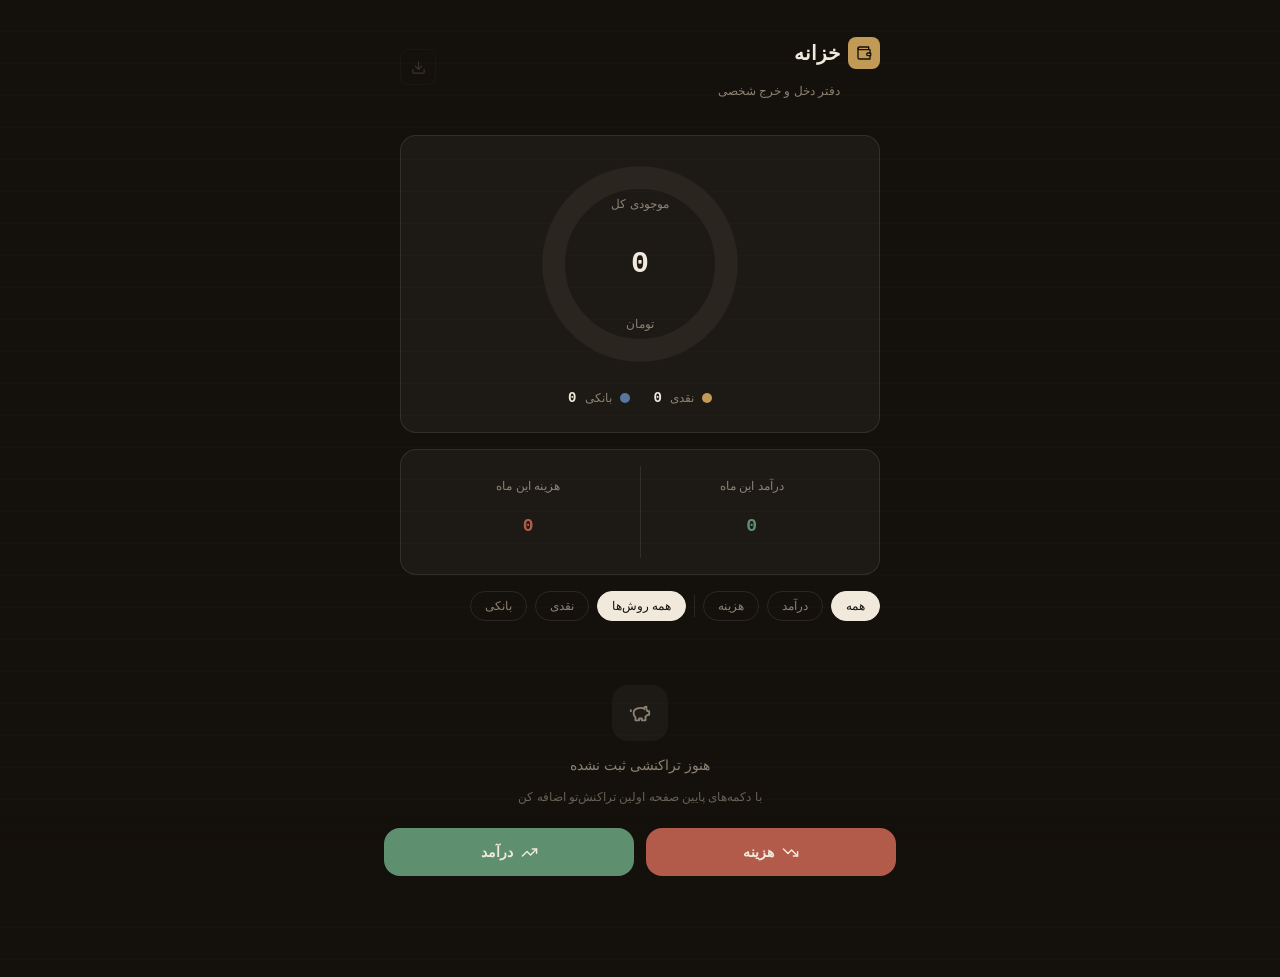
<file: index.html>
<!DOCTYPE html>
<html lang="fa" dir="rtl">
<head>
<meta charset="UTF-8" />
<meta name="viewport" content="width=device-width, initial-scale=1.0, viewport-fit=cover" />
<title>خزانه — دفتر دخل و خرج شخصی</title>

<!-- PWA: قابل‌نصب روی موبایل/دسکتاپ، با آیکون و رنگ تم -->
<link rel="manifest" href="manifest.json" />
<meta name="theme-color" content="#14100c" />
<link rel="icon" href="icons/icon-192.png" />
<link rel="apple-touch-icon" href="icons/icon-192.png" />
<meta name="apple-mobile-web-app-capable" content="yes" />
<meta name="apple-mobile-web-app-status-bar-style" content="black-translucent" />
<meta name="apple-mobile-web-app-title" content="خزانه" />

<!-- استایل — تمام کلاس‌های Tailwind مورد نیاز به‌صورت دستی نوشته شده‌اند
     (بدون بارگذاری از CDN)، به‌علاوه‌ی استایل‌های سفارشی تم «خزانه» -->
<link rel="stylesheet" href="style.css" />
</head>
<body>
<div id="root"></div>

<!-- شخصیت‌های SVG هر دسته‌بندی (بدون آیکون بیرونی) -->
<script src="characters.js"></script>
<!-- تقویم شمسی + انتخابگر تاریخ/ساعت، و موتور آلارم (ترتیب مهمه: قبل از app.js) -->
<script src="jalali.js"></script>
<script src="alarm.js"></script>
<!-- منطق اصلی اپ (بدون React، بدون کتابخونه‌ی بیرونی) -->
<script src="app.js"></script>
</body>
</html>
</file>
<file: style.css>
/* =============================================================================
   خزانه — CSS کامل و مستقل (بدون Tailwind از CDN)
   این فایل شامل دو بخشه:
   ۱) پیاده‌سازی دستی همون کلاس‌های Tailwind که در app.js استفاده شدن
   ۲) استایل‌های سفارشی تم «خزانه» (رنگ‌ها، فونت، افکت‌های خاص)
   چون این اپ باید PWA آفلاین کامل باشه، نمی‌تونیم به CDN تیلویند وابسته باشیم.
   ============================================================================= */

/* توجه: قبلاً اینجا یک بلوک @font-face با src: local('Vazirmatn') بود.
   حذفش کردیم چون خودِ وجود یک @font-face با این اسم، مرورگر رو از رفتن به
   فونت بعدی در فهرست fallback (Vazir, Tahoma, ...) منصرف می‌کنه — اگه
   local() پیدا نشه، اون font-family کلاً با خطا علامت می‌خوره و رشته‌ی
   fallback بعد از خودش هم اجرا نمی‌شه. بدون این بلوک، مرورگر مستقیم سراغ
   فونت‌های واقعی نصب‌شده روی سیستم می‌ره. */

* { box-sizing: border-box; }
body { margin: 0; }

:root {
  --bg: #14100c;
  --ink: #f0e9dc;
  --ink-muted: #8c8272;
  --brass: #c19a56;
  --inkblue: #5478a0;
  --jade: #5e9070;
  --rust: #b25b4a;
}

/* ---------- پایه‌ی تم ----------
   اولویت فونت: اول فونت‌های فارسی نصب‌شونده روی خودِ دستگاه (Vazirmatn/Vazir/
   IRANSans اگه کاربر نصب کرده باشه)، بعد فونت‌های فارسی/عربی که سیستم‌عامل‌ها
   از قبل با خودشون دارن (Tahoma و Segoe UI روی ویندوز، Geeza Pro روی مک/آیفون،
   Noto Naskh Arabic روی اندروید)، و در آخر یک sans-serif عمومی. این یعنی بدون
   نیاز به دانلود از اینترنت، حروف فارسی درست به‌هم می‌چسبن. */
.kz-root {
  font-family: 'Vazirmatn', Vazir, 'IRANSans', Tahoma, 'Segoe UI', 'Geeza Pro', 'Noto Naskh Arabic', 'Arial', sans-serif;
  background-color: var(--bg);
  color: var(--ink);
}
.kz-mono { font-family: 'JetBrains Mono', 'Courier New', monospace; font-variant-numeric: tabular-nums; }
.kz-muted { color: var(--ink-muted); }
.kz-ledger-lines {
  background-image: repeating-linear-gradient(to bottom, transparent, transparent 31px, rgba(240,233,220,0.025) 32px);
}
.kz-text-brass { color: var(--brass); }
.kz-text-inkblue { color: var(--inkblue); }
.kz-text-jade { color: var(--jade); }
.kz-text-rust { color: var(--rust); }
.kz-bg-brass { background-color: var(--brass); }
.kz-bg-jade { background-color: var(--jade); }
.kz-bg-rust { background-color: var(--rust); }
.kz-tint-brass { background-color: rgba(193,154,86,0.14); }
.kz-tint-inkblue { background-color: rgba(84,120,160,0.14); }
.kz-tint-jade { background-color: rgba(94,144,112,0.16); }
.kz-tint-rust { background-color: rgba(178,91,74,0.16); }
.kz-border-brass { border-color: rgba(193,154,86,0.4); }
.kz-border-inkblue { border-color: rgba(84,120,160,0.4); }
.kz-surface { background-color: rgba(240,233,220,0.04); }
.kz-hairline { border-color: rgba(240,233,220,0.1); }
.kz-divide > * + * { border-top: 1px solid rgba(240,233,220,0.08); }

@keyframes kz-slideup { from { transform: translateY(100%); } to { transform: translateY(0); } }
.kz-animate-slideup { animation: kz-slideup .28s cubic-bezier(.32,.72,0,1); }

.kz-noscroll::-webkit-scrollbar { display: none; }
.kz-noscroll { -ms-overflow-style: none; scrollbar-width: none; }

.kz-root input[type="date"]::-webkit-calendar-picker-indicator { filter: invert(0.85); opacity: .7; cursor: pointer; }
.kz-root button:focus-visible, .kz-root input:focus-visible { outline: 2px solid var(--brass); outline-offset: 2px; }

@media (prefers-reduced-motion: reduce) {
  .kz-animate-slideup { animation: none; }
  .kz-root * { transition-duration: 0.01ms !important; }
}

/* ---------- معادل دستی کلاس‌های Tailwind مورد استفاده ---------- */

/* layout / display */
.flex { display: flex; }
.grid { display: grid; }
.block { display: block; }
.relative { position: relative; }
.absolute { position: absolute; }
.fixed { position: fixed; }
.min-h-screen { min-height: 100vh; }
.max-h-screen { max-height: 100vh; }
.overflow-hidden { overflow: hidden; }
.overflow-x-auto { overflow-x: auto; }
.overflow-y-auto { overflow-y: auto; }
.inset-0 { top: 0; right: 0; bottom: 0; left: 0; }
.top-0 { top: 0; }
.bottom-0 { bottom: 0; }
.left-0 { left: 0; }
.right-0 { right: 0; }
.z-50 { z-index: 50; }

/* flex helpers */
.flex-1 { flex: 1 1 0%; }
.flex-col { flex-direction: column; }
.items-center { align-items: center; }
.items-end { align-items: flex-end; }
.items-stretch { align-items: stretch; }
.justify-between { justify-content: space-between; }
.justify-center { justify-content: center; }
.shrink-0 { flex-shrink: 0; }
.min-w-0 { min-width: 0; }

/* grid */
.grid-cols-4 { grid-template-columns: repeat(4, minmax(0, 1fr)); }

/* gap */
.gap-1 { gap: 0.25rem; }
.gap-1\.5 { gap: 0.375rem; }
.gap-2 { gap: 0.5rem; }
.gap-3 { gap: 0.75rem; }
.gap-4 { gap: 1rem; }
.gap-6 { gap: 1.5rem; }
.space-y-1\.5 > * + * { margin-top: 0.375rem; }

/* sizing */
.w-2 { width: 0.5rem; }
.w-2\.5 { width: 0.625rem; }
.w-8 { width: 2rem; }
.w-9 { width: 2.25rem; }
.w-10 { width: 2.5rem; }
.w-14 { width: 3.5rem; }
.w-20 { width: 5rem; }
.w-52 { width: 13rem; }
.w-full { width: 100%; }
.w-px { width: 1px; }
.h-1 { height: 0.25rem; }
.h-2 { height: 0.5rem; }
.h-2\.5 { height: 0.625rem; }
.h-8 { height: 2rem; }
.h-9 { height: 2.25rem; }
.h-10 { height: 2.5rem; }
.h-14 { height: 3.5rem; }
.h-20 { height: 5rem; }
.h-52 { height: 13rem; }
.max-w-lg { max-width: 32rem; }
.max-w-sm { max-width: 24rem; }

/* spacing */
.mx-auto { margin-left: auto; margin-right: auto; }
.my-1 { margin-top: 0.25rem; margin-bottom: 0.25rem; }
.mb-1 { margin-bottom: 0.25rem; }
.mb-2 { margin-bottom: 0.5rem; }
.mb-3 { margin-bottom: 0.75rem; }
.mb-4 { margin-bottom: 1rem; }
.mb-5 { margin-bottom: 1.25rem; }
.mb-6 { margin-bottom: 1.5rem; }
.mt-0\.5 { margin-top: 0.125rem; }
.mt-1 { margin-top: 0.25rem; }
.mt-5 { margin-top: 1.25rem; }
.p-1 { padding: 0.25rem; }
.p-3 { padding: 0.75rem; }
.p-4 { padding: 1rem; }
.p-5 { padding: 1.25rem; }
.p-6 { padding: 1.5rem; }
.px-3\.5 { padding-left: 0.875rem; padding-right: 0.875rem; }
.px-4 { padding-left: 1rem; padding-right: 1rem; }
.py-1\.5 { padding-top: 0.375rem; padding-bottom: 0.375rem; }
.py-2\.5 { padding-top: 0.625rem; padding-bottom: 0.625rem; }
.py-3 { padding-top: 0.75rem; padding-bottom: 0.75rem; }
.py-3\.5 { padding-top: 0.875rem; padding-bottom: 0.875rem; }
.py-4 { padding-top: 1rem; padding-bottom: 1rem; }
.py-12 { padding-top: 3rem; padding-bottom: 3rem; }
.pb-6 { padding-bottom: 1.5rem; }
.pb-8 { padding-bottom: 2rem; }
.pb-28 { padding-bottom: 7rem; }
.pt-3 { padding-top: 0.75rem; }
.pt-6 { padding-top: 1.5rem; }

/* border & radius */
.border { border-width: 1px; border-style: solid; border-color: rgba(240,233,220,0.1); }
.border-t { border-top-width: 1px; border-top-style: solid; border-color: rgba(240,233,220,0.1); }
.rounded-lg { border-radius: 0.5rem; }
.rounded-xl { border-radius: 0.75rem; }
.rounded-2xl { border-radius: 1rem; }
.rounded-t-3xl { border-top-left-radius: 1.5rem; border-top-right-radius: 1.5rem; }
.rounded-full { border-radius: 9999px; }

/* typography */
.text-xs { font-size: 0.75rem; line-height: 1rem; }
.text-sm { font-size: 0.875rem; line-height: 1.25rem; }
.text-lg { font-size: 1.125rem; line-height: 1.75rem; }
.text-xl { font-size: 1.25rem; line-height: 1.75rem; }
.text-2xl { font-size: 1.5rem; line-height: 2rem; }
.text-3xl { font-size: 1.875rem; line-height: 2.25rem; }
.font-medium { font-weight: 500; }
.font-semibold { font-weight: 600; }
.font-bold { font-weight: 700; }
.text-center { text-align: center; }
.leading-tight { line-height: 1.25; }
.truncate { overflow: hidden; text-overflow: ellipsis; white-space: nowrap; }
.whitespace-nowrap { white-space: nowrap; }

/* misc */
.outline-none { outline: none; }
.pointer-events-none { pointer-events: none; }
.transition { transition-property: color, background-color, border-color, opacity, box-shadow, transform, filter; transition-duration: 150ms; transition-timing-function: cubic-bezier(0.4, 0, 0.2, 1); }

/* حالت‌های تعاملی — چون بدون کامپایلر Tailwind هستیم، این‌ها رو با
   pseudo-class دستی می‌نویسیم به‌جای dynamic utility class */
button:active.active\:scale-95,
.active\:scale-95:active { transform: scale(0.95); }
.active\:brightness-110:active { filter: brightness(1.1); }
button:disabled.disabled\:opacity-30,
.disabled\:opacity-30:disabled { opacity: 0.3; }
button:disabled.disabled\:pointer-events-none,
.disabled\:pointer-events-none:disabled { pointer-events: none; }

/* دکمه‌ها و اینپوت‌ها بدون استایل پیش‌فرض مرورگر */
button {
  font-family: inherit;
  color: inherit;
  background: none;
  border: none;
  padding: 0;
  cursor: pointer;
  -webkit-tap-highlight-color: transparent;
}
input {
  font-family: inherit;
  color: inherit;
  background: none;
  border: none;
  padding: 0;
}

/* اسکرول‌بار عمودی مودال‌ها هم مثل بقیه‌ی جاها مخفی و ظریف باشه */
.kz-root ::-webkit-scrollbar { width: 6px; }
.kz-root ::-webkit-scrollbar-thumb { background: rgba(240,233,220,0.15); border-radius: 3px; }

/* =============================================================================
   جدول تراکنش‌ها — سبک اکسل: هدر متمایز، هر ستون رنگ‌بندی مجزای خودش،
   خطوط جداکننده‌ی عمودی بین ستون‌ها و افقی بین ردیف‌ها.
   ============================================================================= */
.kz-table-wrap { background-color: rgba(240,233,220,0.03); }
.kz-table-scroll { overflow-x: auto; }
.kz-table { width: 100%; border-collapse: collapse; font-size: 0.8125rem; }

/* هدر: پس‌زمینه‌ی تیره‌تر و متمایز از بدنه‌ی جدول، مثل ردیف هدر اکسل */
.kz-th {
  background-color: rgba(20,16,12,0.65);
  color: var(--ink-muted);
  font-weight: 600;
  font-size: 0.6875rem;
  text-align: right;
  padding: 0.5rem 0.625rem;
  border-bottom: 1px solid rgba(240,233,220,0.14);
  white-space: nowrap;
}

.kz-td {
  padding: 0.5rem 0.625rem;
  border-bottom: 1px solid rgba(240,233,220,0.06);
  vertical-align: middle;
  white-space: nowrap;
}
.kz-td.kz-col-note { max-width: 6.5rem; }
tr.tx-row:last-child .kz-td { border-bottom: none; }
tr.tx-row:active { filter: brightness(1.08); }

/* هر ستون یک تینت پس‌زمینه‌ی مجزای خودش داره (نه یک رنگ یکنواخت برای کل
   سطر) — این دقیقاً همون منطق رنگ‌بندی ستونیِ اکسله. خط عمودی سمت راست
   هر سلول هم ستون‌ها رو از هم جدا می‌کنه. */
.kz-col-cat { background-color: rgba(240,233,220,0.045); border-left: 1px solid rgba(240,233,220,0.1); min-width: 8rem; max-width: 9rem; }
.kz-col-date { background-color: rgba(84,120,160,0.13); border-left: 1px solid rgba(240,233,220,0.1); color: var(--ink-muted); }
.kz-col-method { background-color: rgba(193,154,86,0.09); border-left: 1px solid rgba(240,233,220,0.1); text-align: center; }
.kz-col-note { background-color: rgba(240,233,220,0.03); border-left: 1px solid rgba(240,233,220,0.1); }
.kz-col-amount { background-color: rgba(94,144,112,0.11); border-left: 1px solid rgba(240,233,220,0.1); text-align: left; }
.kz-col-del { background-color: rgba(178,91,74,0.07); text-align: center; width: 2.75rem; }

.kz-th.kz-col-cat, .kz-th.kz-col-date, .kz-th.kz-col-method, .kz-th.kz-col-note, .kz-th.kz-col-amount {
  border-left: 1px solid rgba(240,233,220,0.14);
}

.kz-td-icon {
  display: inline-flex;
  align-items: center;
  justify-content: center;
  width: 1.75rem;
  height: 1.75rem;
  border-radius: 0.5rem;
  flex-shrink: 0;
}

.kz-method-chip {
  display: inline-block;
  padding: 0.15rem 0.55rem;
  border-radius: 999px;
  font-size: 0.6875rem;
  font-weight: 600;
  white-space: nowrap;
}


/* =============================================================================
   تقویم شمسی و آلارم — انتخابگر تاریخ/ساعت، سوییچ، کارت زنگ، نوار آلارم بعدی
   (پیشوند jp- = انتخابگر و فرم، پیشوند al- = کارت تمام‌صفحه‌ی زنگ)
   ============================================================================= */

/* ---------- صفحه‌ی پایین‌کشویی انتخابگر (روی مودال اصلی، z-index بالاتر) ---------- */
.jp-overlay { position: fixed; top: 0; right: 0; bottom: 0; left: 0; z-index: 60; display: flex; align-items: flex-end; justify-content: center; }
.jp-backdrop { position: absolute; top: 0; right: 0; bottom: 0; left: 0; background-color: rgba(0,0,0,0.6); }
.jp-sheet.kz-root {
  position: relative; width: 100%; max-width: 24rem; max-height: 100vh; overflow-y: auto;
  background-color: #1b160f; border-top: 1px solid rgba(240,233,220,0.1);
  border-radius: 1.5rem 1.5rem 0 0;
  padding: 0.75rem 1.25rem calc(1.25rem + env(safe-area-inset-bottom, 0px));
}
.jp-grab { width: 2.5rem; height: 0.25rem; border-radius: 9999px; margin: 0 auto 1rem; background-color: rgba(240,233,220,0.15); }
@media (min-width: 480px) {
  .jp-overlay { align-items: center; }
  .jp-sheet.kz-root { border: 1px solid rgba(240,233,220,0.1); border-radius: 1.5rem; }
}
.jp-top { display: flex; align-items: center; justify-content: space-between; margin-bottom: 0.75rem; }
.jp-title { font-size: 1rem; font-weight: 700; margin: 0; }
.jp-x { width: 2rem; height: 2rem; border-radius: 9999px; background-color: rgba(240,233,220,0.05); display: flex; align-items: center; justify-content: center; }

/* ---------- ناوبری ماه/سال ---------- */
.jp-nav { display: flex; align-items: center; justify-content: space-between; margin-bottom: 0.5rem; }
.jp-nav-btn { width: 2.5rem; height: 2.5rem; border-radius: 0.75rem; display: flex; align-items: center; justify-content: center; color: var(--ink-muted); }
.jp-nav-btn:active, .jp-nav-title:active { background-color: rgba(240,233,220,0.08); }
.jp-nav-title { display: flex; align-items: center; gap: 0.4rem; padding: 0.5rem 0.9rem; border-radius: 0.75rem; font-size: 0.95rem; font-weight: 700; }
.jp-nav-title svg { color: var(--ink-muted); }

/* ---------- شبکه‌ی روزها (ستون اول = شنبه، سمت راست) ---------- */
.jp-grid { display: grid; grid-template-columns: repeat(7, minmax(0, 1fr)); row-gap: 0.25rem; }
.jp-wd { text-align: center; font-size: 0.75rem; font-weight: 600; color: var(--ink-muted); padding: 0.4rem 0; }
.jp-wd.is-fri, .jp-day.is-fri { color: #c9705d; }
.jp-day {
  width: 2.6rem; height: 2.6rem; margin: 0 auto; border-radius: 0.8rem; border: 1px solid transparent;
  display: flex; align-items: center; justify-content: center; font-size: 0.95rem; color: var(--ink);
}
.jp-day:active { background-color: rgba(240,233,220,0.1); }
.jp-day.is-today { border-color: rgba(193,154,86,0.65); }
.jp-day.is-sel, .jp-day.is-sel.is-fri { background-color: var(--brass); border-color: var(--brass); color: #14100c; font-weight: 700; }
.jp-day:disabled { opacity: 0.25; pointer-events: none; }

/* ---------- انتخاب ماه ---------- */
.jp-months { display: grid; grid-template-columns: repeat(3, minmax(0, 1fr)); gap: 0.5rem; padding: 0.5rem 0 0.25rem; }
.jp-month { padding: 0.95rem 0.25rem; border-radius: 0.9rem; border: 1px solid rgba(240,233,220,0.08); font-size: 0.9rem; }
.jp-month:active { background-color: rgba(240,233,220,0.08); }
.jp-month.is-cur { border-color: rgba(193,154,86,0.65); }
.jp-month.is-sel { background-color: var(--brass); border-color: var(--brass); color: #14100c; font-weight: 700; }

/* ---------- دکمه‌های پایین انتخابگر ---------- */
.jp-foot { display: flex; gap: 0.5rem; margin-top: 0.75rem; }
.jp-btn { flex: 1; padding: 0.8rem; border-radius: 0.9rem; font-size: 0.85rem; font-weight: 600; text-align: center; background-color: rgba(240,233,220,0.05); color: var(--ink-muted); }
.jp-btn:active { filter: brightness(1.15); }
.jp-btn.primary { background-color: var(--brass); color: #14100c; font-weight: 700; }
.jp-ok { display: block; width: 100%; padding: 0.95rem; font-size: 0.9rem; }

/* ---------- چرخ‌های ساعت و دقیقه ---------- */
.jp-wheels { position: relative; display: flex; direction: ltr; align-items: center; justify-content: center; gap: 0.25rem; height: 220px; margin: 0.25rem 0 0.75rem; }
.jp-band { position: absolute; left: 0; right: 0; top: 88px; height: 44px; border-radius: 0.75rem; background-color: rgba(193,154,86,0.14); border: 1px solid rgba(193,154,86,0.38); pointer-events: none; }
.jp-wheel {
  position: relative; z-index: 1; width: 5.25rem; height: 220px; overflow-y: auto; outline: none;
  scroll-snap-type: y mandatory; overscroll-behavior: contain; touch-action: pan-y;
  scrollbar-width: none; -ms-overflow-style: none;
  -webkit-mask-image: linear-gradient(to bottom, transparent, #000 28%, #000 72%, transparent);
  mask-image: linear-gradient(to bottom, transparent, #000 28%, #000 72%, transparent);
}
.jp-wheel::-webkit-scrollbar { display: none; }
.jp-pad { height: 88px; }
.jp-wi { height: 44px; line-height: 44px; text-align: center; scroll-snap-align: center; font-size: 1.4rem; color: var(--ink-muted); cursor: pointer; font-variant-numeric: tabular-nums; }
.jp-wi.on { color: var(--ink); font-weight: 700; }
.jp-colon { position: relative; z-index: 1; width: 1rem; text-align: center; font-size: 1.5rem; font-weight: 700; padding-bottom: 0.2rem; }
.jp-chips { display: flex; justify-content: center; gap: 0.5rem; margin-bottom: 0.75rem; }
.jp-chip { padding: 0.4rem 0.85rem; border-radius: 9999px; border: 1px solid rgba(240,233,220,0.12); font-size: 0.8rem; color: var(--ink-muted); }
.jp-chip:active { background-color: rgba(240,233,220,0.08); }

/* ---------- بخش آلارم داخل فرم ---------- */
.jp-ico-bubble { width: 2rem; height: 2rem; border-radius: 0.6rem; display: flex; align-items: center; justify-content: center; flex-shrink: 0; background-color: rgba(193,154,86,0.16); color: var(--brass); }
.jp-switch { position: relative; width: 2.9rem; height: 1.65rem; border-radius: 9999px; flex-shrink: 0; background-color: rgba(240,233,220,0.16); transition: background-color .2s; }
.jp-switch::after { content: ''; position: absolute; top: 0.2rem; right: 0.2rem; width: 1.25rem; height: 1.25rem; border-radius: 9999px; background-color: var(--ink); transition: transform .2s, background-color .2s; }
.jp-switch.on { background-color: var(--brass); }
.jp-switch.on::after { transform: translateX(-1.25rem); background-color: #14100c; }
.jp-two { display: grid; grid-template-columns: 1.45fr 1fr; gap: 0.75rem; }
.jp-field { text-align: right; color: var(--ink); }
.jp-field svg { color: var(--ink-muted); flex-shrink: 0; }
.jp-err { color: #cf7a66; font-size: 0.75rem; margin: 0.75rem 0 0; }
.jp-hint { color: var(--ink-muted); font-size: 0.72rem; line-height: 1.5; margin: 0; }
.jp-link { color: var(--brass); font-size: 0.75rem; font-weight: 600; white-space: nowrap; padding: 0.25rem 0; }

/* ---------- نوار «آلارم بعدی» زیر هدر و نشان آلارم داخل جدول ---------- */
.jp-strip { padding: 0.6rem 0.8rem; margin-bottom: 1rem; border-radius: 0.9rem; border: 1px solid rgba(193,154,86,0.28); background-color: rgba(193,154,86,0.08); font-size: 0.75rem; }
.jp-strip-row { display: flex; align-items: center; gap: 0.45rem; color: var(--brass); }
.jp-strip-row .t { color: var(--ink); overflow: hidden; text-overflow: ellipsis; white-space: nowrap; min-width: 0; flex: 1 1 auto; }
.jp-strip-row .n { color: var(--ink-muted); white-space: nowrap; }
.jp-strip .jp-hint { margin-top: 0.3rem; }
.jp-badge { display: flex; align-items: center; gap: 0.25rem; margin-top: 0.15rem; font-size: 0.6875rem; font-weight: 600;
  font-family: 'Vazirmatn', Vazir, 'IRANSans', Tahoma, 'Segoe UI', 'Geeza Pro', 'Noto Naskh Arabic', Arial, sans-serif; }

/* ---------- کارت تمام‌صفحه‌ی زنگ ---------- */
.al-overlay.kz-root { position: fixed; top: 0; right: 0; bottom: 0; left: 0; z-index: 100; display: flex; overflow-y: auto;
  background: radial-gradient(120% 80% at 50% 0%, #2c2114 0%, #14100c 62%); }
.al-overlay.kz-root.is-missed { background: radial-gradient(120% 80% at 50% 0%, #2a1819 0%, #14100c 62%); }
.al-card { margin: auto; width: 100%; max-width: 22rem; padding: 1.5rem 1.25rem calc(1.5rem + env(safe-area-inset-bottom, 0px)); text-align: center; }
.al-bell-wrap { position: relative; width: 6rem; height: 6rem; margin: 0 auto 1.25rem; display: flex; align-items: center; justify-content: center; border-radius: 9999px; background-color: rgba(193,154,86,0.16); color: var(--brass); }
.al-bell-wrap::before, .al-bell-wrap::after { content: ''; position: absolute; top: 0; right: 0; bottom: 0; left: 0; border-radius: 9999px; border: 2px solid rgba(193,154,86,0.5); animation: al-pulse 1.8s ease-out infinite; }
.al-bell-wrap::after { animation-delay: 0.9s; }
.al-bell { display: flex; transform-origin: 50% 10%; animation: al-shake 1.6s ease-in-out infinite; }
.is-missed .al-bell-wrap { background-color: rgba(178,91,74,0.16); color: #cf7a66; }
.is-missed .al-bell-wrap::before, .is-missed .al-bell-wrap::after, .is-missed .al-bell { animation: none; }
.is-missed .al-bell-wrap::before, .is-missed .al-bell-wrap::after { display: none; }
@keyframes al-pulse { from { transform: scale(1); opacity: 0.7; } to { transform: scale(1.75); opacity: 0; } }
@keyframes al-shake {
  0%, 60%, 100% { transform: rotate(0deg); }
  10%, 30%, 50% { transform: rotate(15deg); }
  20%, 40% { transform: rotate(-15deg); }
}
.al-kicker { margin: 0 0 0.25rem; font-size: 0.8rem; font-weight: 700; color: var(--brass); }
.is-missed .al-kicker { color: #cf7a66; }
.al-time { margin: 0; font-size: 3.5rem; font-weight: 700; line-height: 1.15; direction: ltr; font-variant-numeric: tabular-nums; }
.al-date { margin: 0.25rem 0 1.25rem; font-size: 0.9rem; color: var(--ink-muted); }
.al-reason { margin-bottom: 0.75rem; padding: 0.9rem 1rem; border-radius: 1rem; border: 1px solid rgba(193,154,86,0.35); background-color: rgba(193,154,86,0.1); }
.is-missed .al-reason { border-color: rgba(207,122,102,0.4); background-color: rgba(178,91,74,0.1); }
.al-reason-label { margin: 0 0 0.25rem; font-size: 0.7rem; color: var(--ink-muted); }
.al-reason-text { margin: 0; font-size: 1.15rem; font-weight: 700; line-height: 1.6; overflow-wrap: anywhere; }
.al-tx { display: flex; align-items: center; gap: 0.7rem; padding: 0.65rem 0.8rem; margin-bottom: 0.75rem; border-radius: 1rem; background-color: rgba(240,233,220,0.04); border: 1px solid rgba(240,233,220,0.08); text-align: right; }
.al-tx-ico { width: 2.4rem; height: 2.4rem; border-radius: 0.7rem; flex-shrink: 0; display: flex; align-items: center; justify-content: center; }
.al-tx-ico > span { display: inline-block; width: 1.75rem; height: 1.75rem; }
.al-tx-txt { min-width: 0; }
.al-tx-title { margin: 0; font-size: 0.85rem; font-weight: 600; }
.al-tx-sub { margin: 0.1rem 0 0; font-size: 0.75rem; color: var(--ink-muted); }
.al-more { margin: 0 0 0.75rem; font-size: 0.75rem; color: var(--brass); }
.al-actions { display: flex; flex-direction: column; gap: 0.6rem; margin-top: 1.1rem; }
.al-btn { width: 100%; padding: 0.95rem; border-radius: 1rem; font-size: 0.9rem; font-weight: 600; background-color: rgba(240,233,220,0.06); color: var(--ink-muted); }
.al-btn.primary { background-color: var(--brass); color: #14100c; font-weight: 700; font-size: 1rem; }
.al-btn:active { transform: scale(0.97); }

@media (prefers-reduced-motion: reduce) {
  .al-bell-wrap::before, .al-bell-wrap::after, .al-bell { animation: none; }
  .jp-switch, .jp-switch::after { transition: none; }
}
</file>
